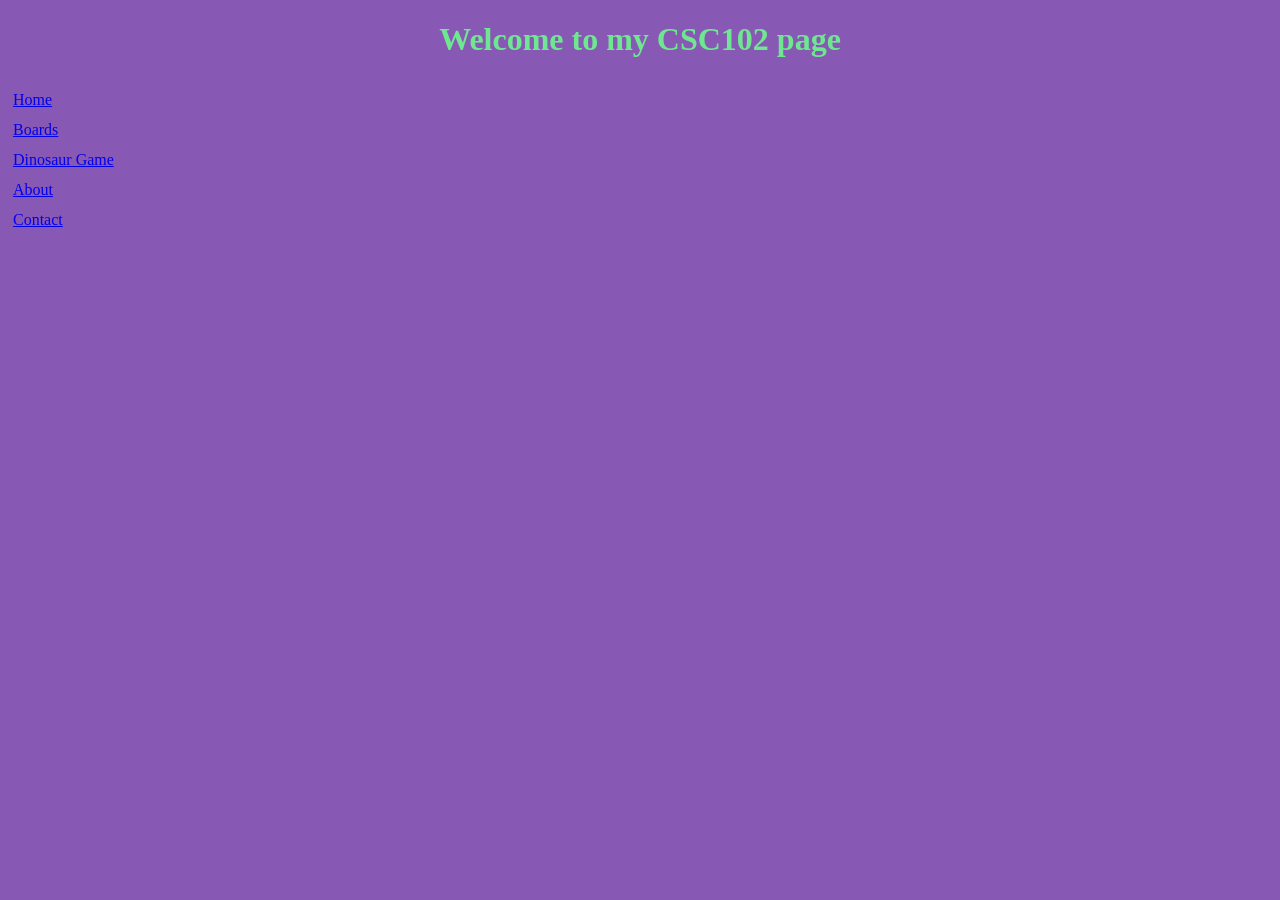
<file: index.html>
<!-- Anthony Lukenbill-->
 <!-- DOCTYPE this is the first tag on the page and tells the browser that this is an HTML5 page  -->
 <!doctype html>
 <!-- the html tag goes next -->
 <html>
     <!-- the head section has info for the browser and search engine -->
    <head>
        <title>CSC102 index page</title>
        <!-- add a link to our css file-->
        <link rel="stylesheet" href="main.css">
    </head>

    <!-- the body section holds text and images that we want to show the user -->
 <body>
    <!-- this section will have things like a menue or logo or page title-->
 <header>
    <h1>Welcome to my CSC102 page</h1>
    <!-- create a nav section to hold the menu -->
     <nav>
        <a href="index.html">Home</a>
        <br>
        <a href="boards.html">Boards</a>
        <br>
        <a href="game.html">Dinosaur Game</a>
        <br>
        <a href="about.html">About</a>
        <br>
        <a href="contact.html">Contact</a>
     </nav>
 </header>

 <!-- p is paragraph tag -->
  <p>
    <img srce="https://encrypted-tbn0.gstatic.com/images?q=tbn:ANd9GcSzTPzQmOwTvY7bYtMCJCVwVOc9kdja5BKVOGoHHlj62A&s=10" id="repo background"
  </p>

  <footer>


  </footer>
 </body>
 </html>
</file>
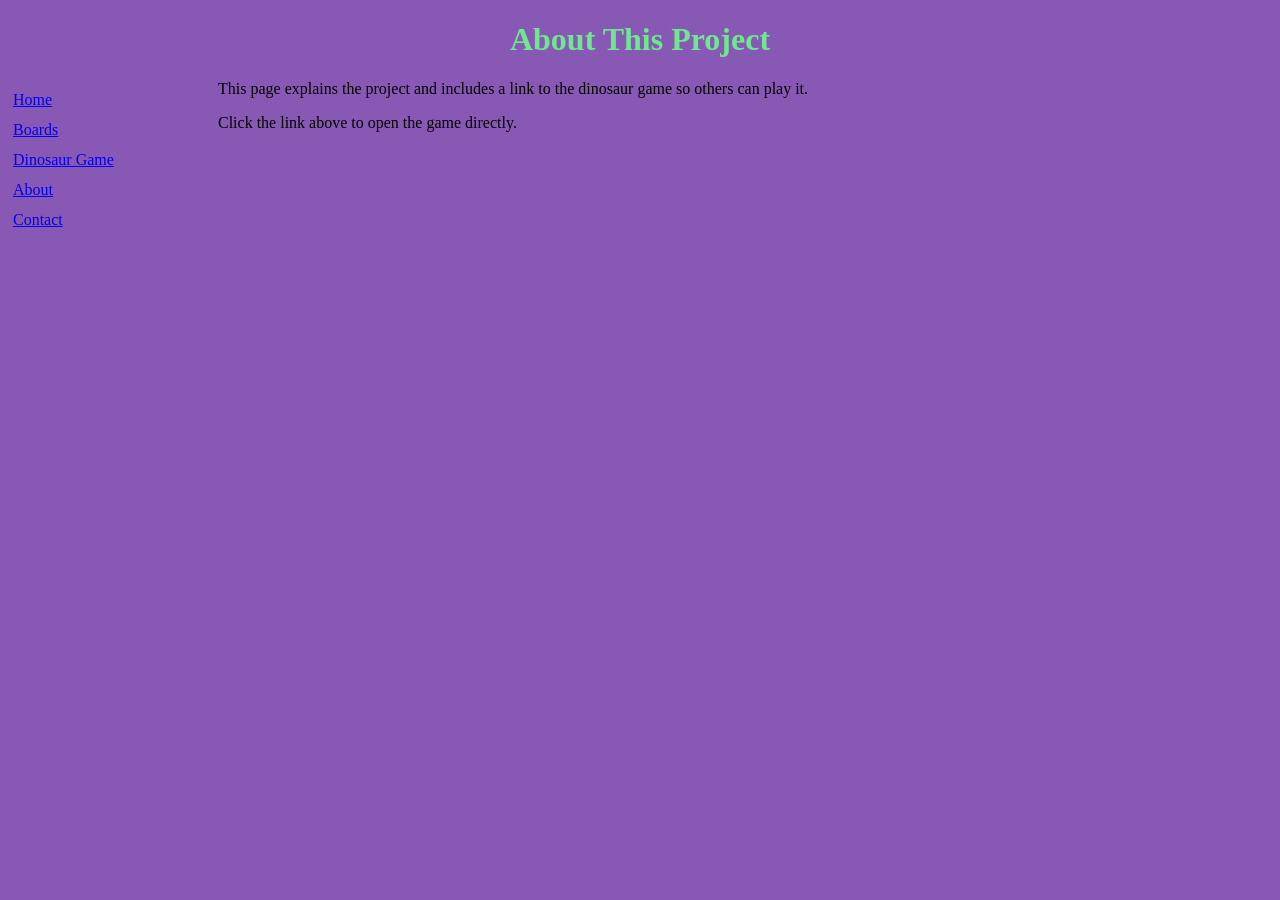
<file: about.html>
<!DOCTYPE html>
<html lang="en">
<head>
    <meta charset="UTF-8">
    <meta name="viewport" content="width=device-width, initial-scale=1.0">
    <title>About</title>
    <link rel="stylesheet" href="main.css">
</head>
<body>
    <header>
        <h1>About This Project</h1>
        <nav>
            <a href="index.html">Home</a>
            <br>
            <a href="boards.html">Boards</a>
            <br>
            <a href="game.html">Dinosaur Game</a>
            <br>
            <a href="about.html">About</a>
            <br>
            <a href="contact.html">Contact</a>
        </nav>
    </header>

    <main>
        <p>This page explains the project and includes a link to the dinosaur game so others can play it.</p>
        <p>Click the link above to open the game directly.</p>
    </main>
</body>
</html>
</file>
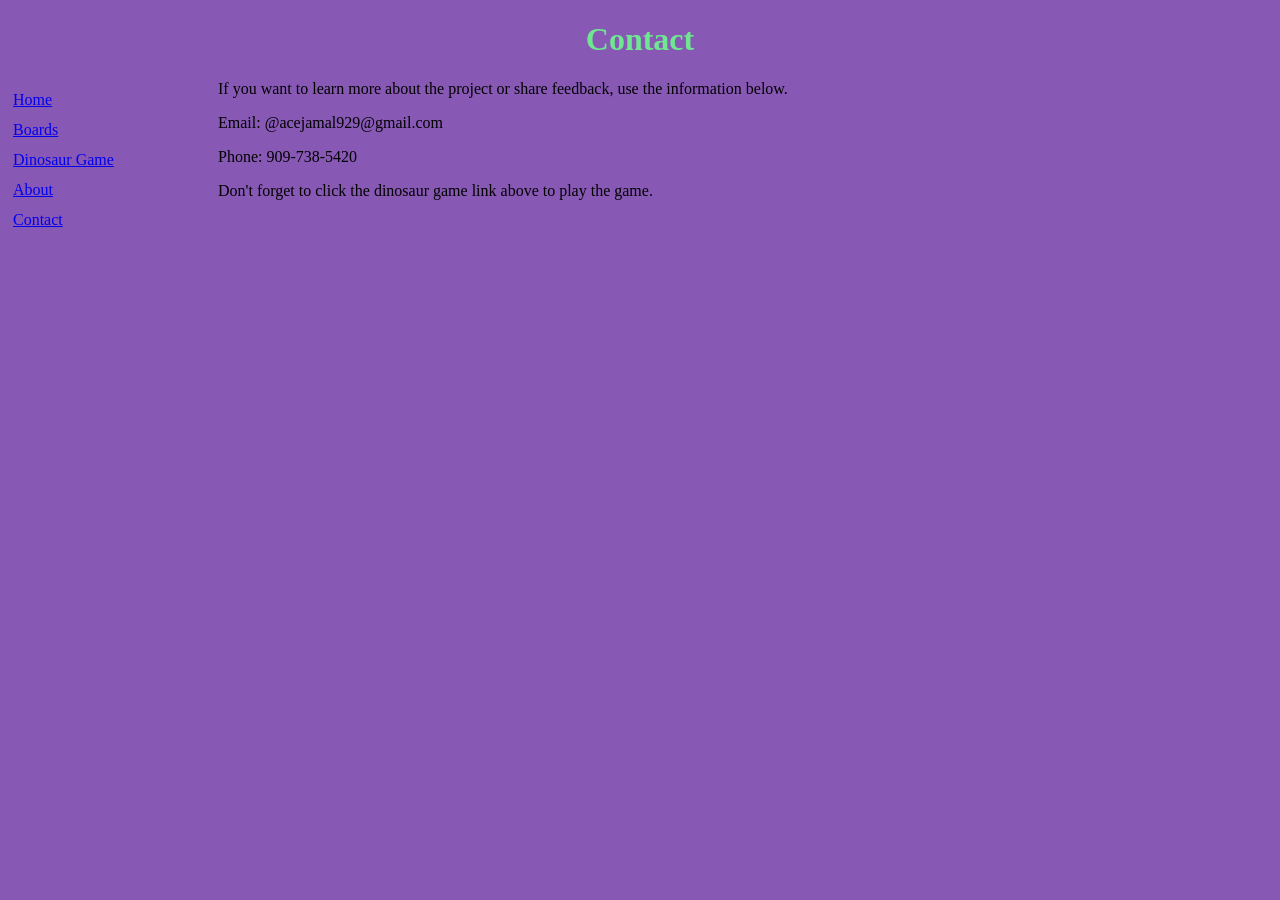
<file: contact.html>
<!DOCTYPE html>
<html lang="en">
<head>
    <meta charset="UTF-8">
    <meta name="viewport" content="width=device-width, initial-scale=1.0">
    <title>Contact</title>
    <link rel="stylesheet" href="main.css">
</head>
<body>
    <header>
        <h1>Contact</h1>
        <nav>
            <a href="index.html">Home</a>
            <br>
            <a href="boards.html">Boards</a>
            <br>
            <a href="game.html">Dinosaur Game</a>
            <br>
            <a href="about.html">About</a>
            <br>
            <a href="contact.html">Contact</a>
        </nav>
    </header>

    <main>
        <p>If you want to learn more about the project or share feedback, use the information below.</p>
        <p>Email: @acejamal929@gmail.com</p>
        <p>Phone: 909-738-5420
        <p>Don't forget to click the dinosaur game link above to play the game.</p>
    </main>
</body>
</html>
</file>
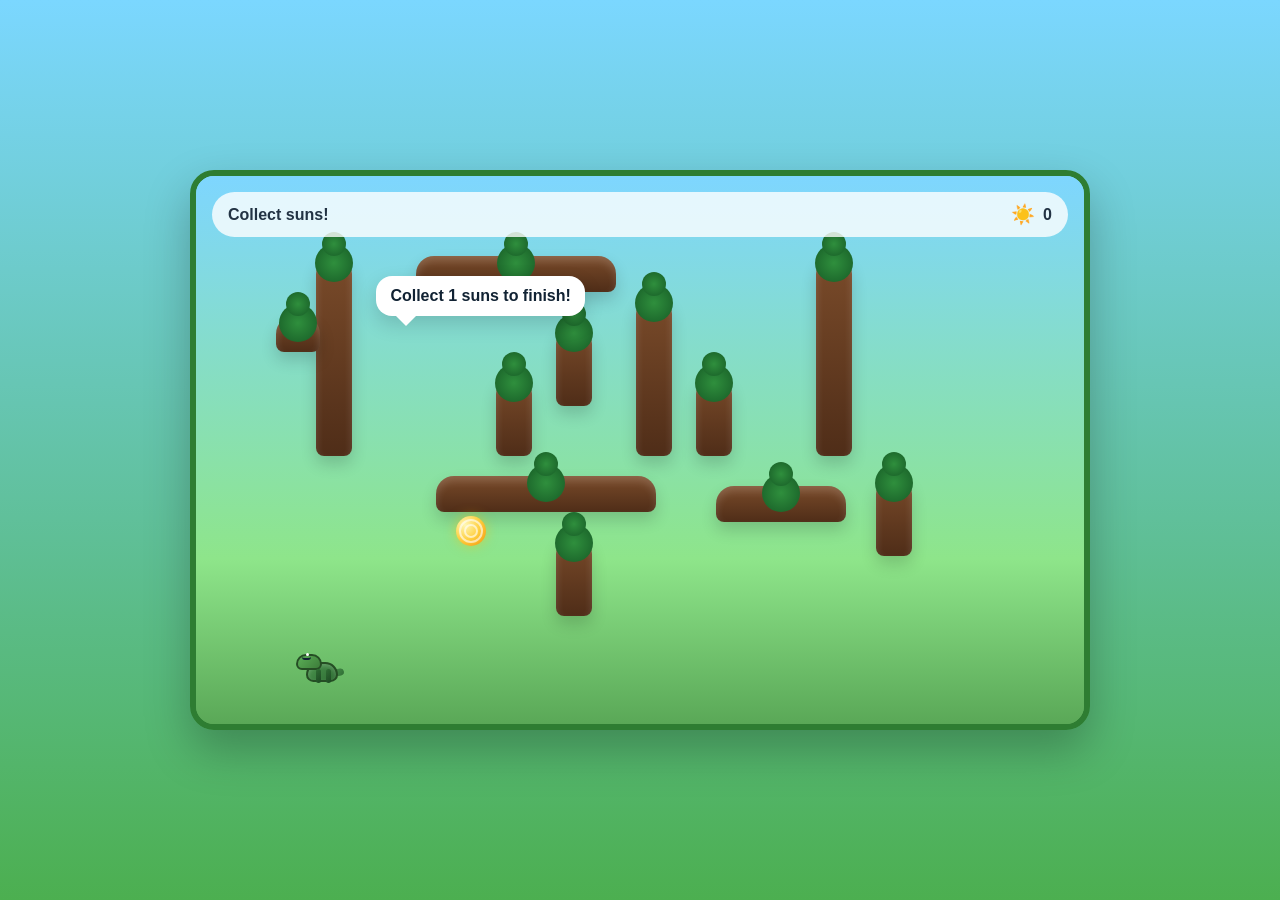
<file: game.html>
<!DOCTYPE html>
<html lang="en">
<head>
    <meta charset="UTF-8">
    <meta name="viewport" content="width=device-width, initial-scale=1.0">
    <title>Dino Adventure</title>
    <link rel="stylesheet" href="styles.css">
</head>
<body class="game-page">
    <div class="game-scene" id="scene">
        <div class="sky"></div>
        <div class="maze-layer" id="mazeLayer"></div>
        <div class="collectible-layer" id="collectibleLayer"></div>
        <div class="coin-bar">
            <span>Collect suns!</span>
            <div class="coin-counter">
                <span class="coin-icon">☀️</span>
                <span id="coinCount">0</span>
            </div>
        </div>
        <div class="speech-bubble" id="speechBubble">click the dino to play</div>

        <div class="dino" id="dino" tabindex="0">
            <div class="dino-tail"></div>
            <div class="dino-body"></div>
            <div class="dino-head"></div>
            <div class="dino-leg front"></div>
            <div class="dino-leg back"></div>
            <div class="dino-eye"></div>
            <div class="dino-mouth"></div>
        </div>

        <div class="overlay hidden" id="levelOverlay">
            <div class="overlay-card">
                <h2 id="overlayTitle">Great job!</h2>
                <p id="overlayText">You finished the level.</p>
                <button id="overlayButton" type="button">Continue</button>
            </div>
        </div>
    </div>

    <script src="game.js"></script>
</body>
</html>
</file>
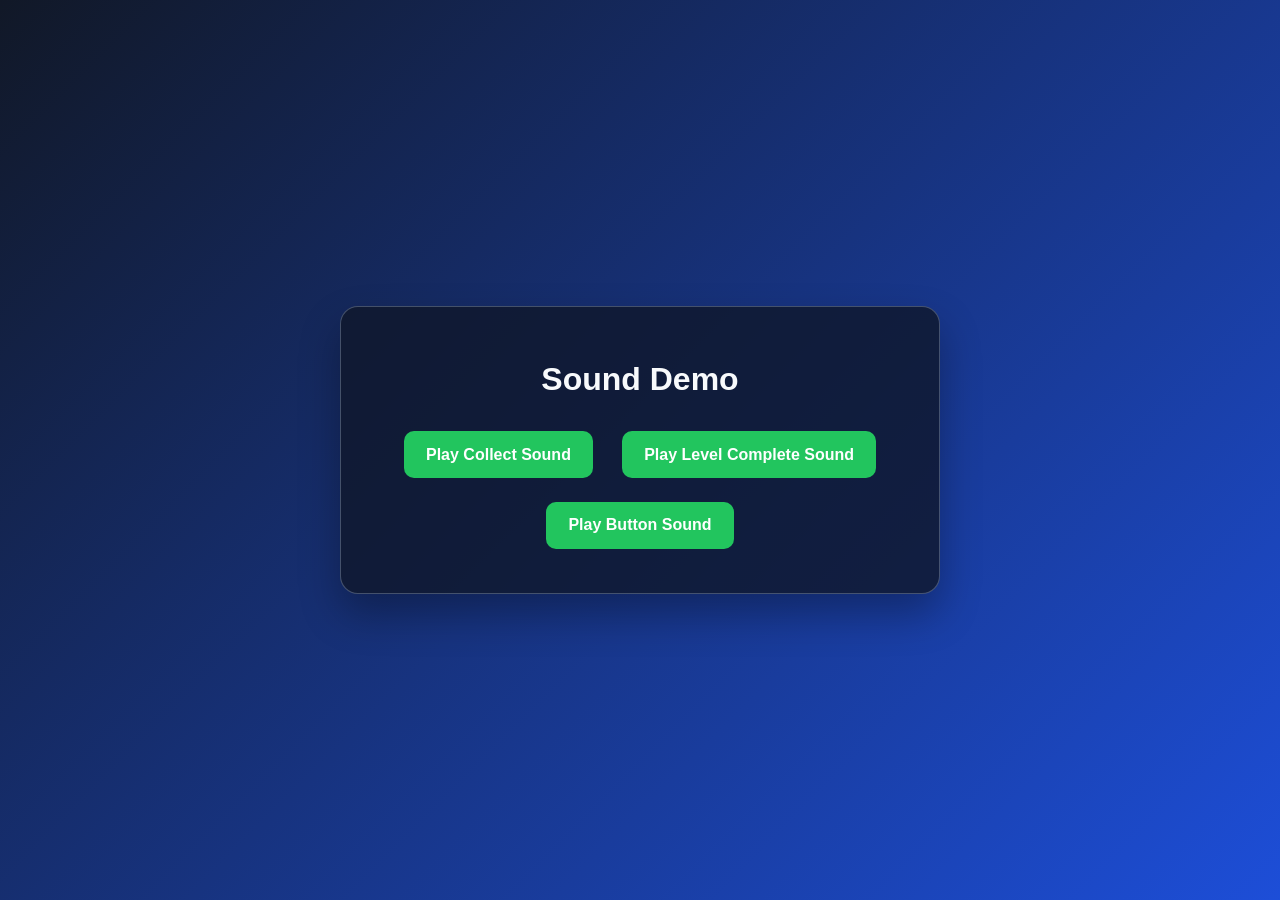
<file: impliment sound-page.html>
<!DOCTYPE html>
<html lang="en">
<head>
    <meta charset="UTF-8">
    <meta name="viewport" content="width=device-width, initial-scale=1.0">
    <title>Sound Demo</title>
    <style>
        * { box-sizing: border-box; }
        body {
            margin: 0;
            min-height: 100vh;
            display: grid;
            place-items: center;
            font-family: Arial, sans-serif;
            background: linear-gradient(135deg, #111827, #1d4ed8);
            color: #f8fafc;
        }
        .panel {
            width: min(90%, 600px);
            background: rgba(15, 23, 42, 0.8);
            border: 1px solid rgba(148, 163, 184, 0.4);
            border-radius: 18px;
            padding: 2rem;
            text-align: center;
            box-shadow: 0 20px 40px rgba(0,0,0,0.3);
        }
        button {
            margin: 0.75rem;
            padding: 0.9rem 1.4rem;
            border: none;
            border-radius: 10px;
            background: #22c55e;
            color: white;
            font-size: 1rem;
            font-weight: bold;
            cursor: pointer;
        }
        button:hover { background: #16a34a; }
    </style>
</head>
<body>
    <div class="panel">
        <h1>Sound Demo</h1>
        <button type="button" id="collectBtn">Play Collect Sound</button>
        <button type="button" id="levelBtn">Play Level Complete Sound</button>
        <button type="button" id="buttonBtn">Play Button Sound</button>
    </div>

    <script>
        let audioContext;

        function ensureAudioContext() {
            if (!audioContext) {
                const AudioCtor = window.AudioContext || window.webkitAudioContext;
                if (!AudioCtor) return null;
                audioContext = new AudioCtor();
            }

            if (audioContext.state === 'suspended') {
                audioContext.resume();
            }

            return audioContext;
        }

        function playTone({ frequency = 220, duration = 0.2, type = 'sine', volume = 0.04, slideTo = null, delay = 0 }) {
            const context = ensureAudioContext();
            if (!context) return;

            const oscillator = context.createOscillator();
            const gainNode = context.createGain();

            oscillator.type = type;
            oscillator.frequency.setValueAtTime(frequency, context.currentTime + delay);

            if (slideTo) {
                oscillator.frequency.exponentialRampToValueAtTime(slideTo, context.currentTime + delay + duration);
            }

            gainNode.gain.setValueAtTime(volume, context.currentTime + delay);
            gainNode.gain.exponentialRampToValueAtTime(0.0001, context.currentTime + delay + duration);

            oscillator.connect(gainNode);
            gainNode.connect(context.destination);
            oscillator.start(context.currentTime + delay);
            oscillator.stop(context.currentTime + delay + duration);
        }

        function playCollectSound() {
            playTone({ frequency: 640, duration: 0.14, type: 'triangle', volume: 0.06, slideTo: 980 });
            playTone({ frequency: 880, duration: 0.1, type: 'triangle', volume: 0.04, slideTo: 1180, delay: 0.08 });
        }

        function playLevelCompleteSound() {
            playTone({ frequency: 420, duration: 0.18, type: 'sine', volume: 0.05, slideTo: 620 });
            playTone({ frequency: 620, duration: 0.18, type: 'sine', volume: 0.05, slideTo: 840, delay: 0.12 });
        }

        function playButtonSound() {
            playTone({ frequency: 350, duration: 0.08, type: 'square', volume: 0.04, slideTo: 520 });
        }

        document.getElementById('collectBtn').addEventListener('click', playCollectSound);
        document.getElementById('levelBtn').addEventListener('click', playLevelCompleteSound);
        document.getElementById('buttonBtn').addEventListener('click', playButtonSound);
    </script>
</body>
</html>
</file>
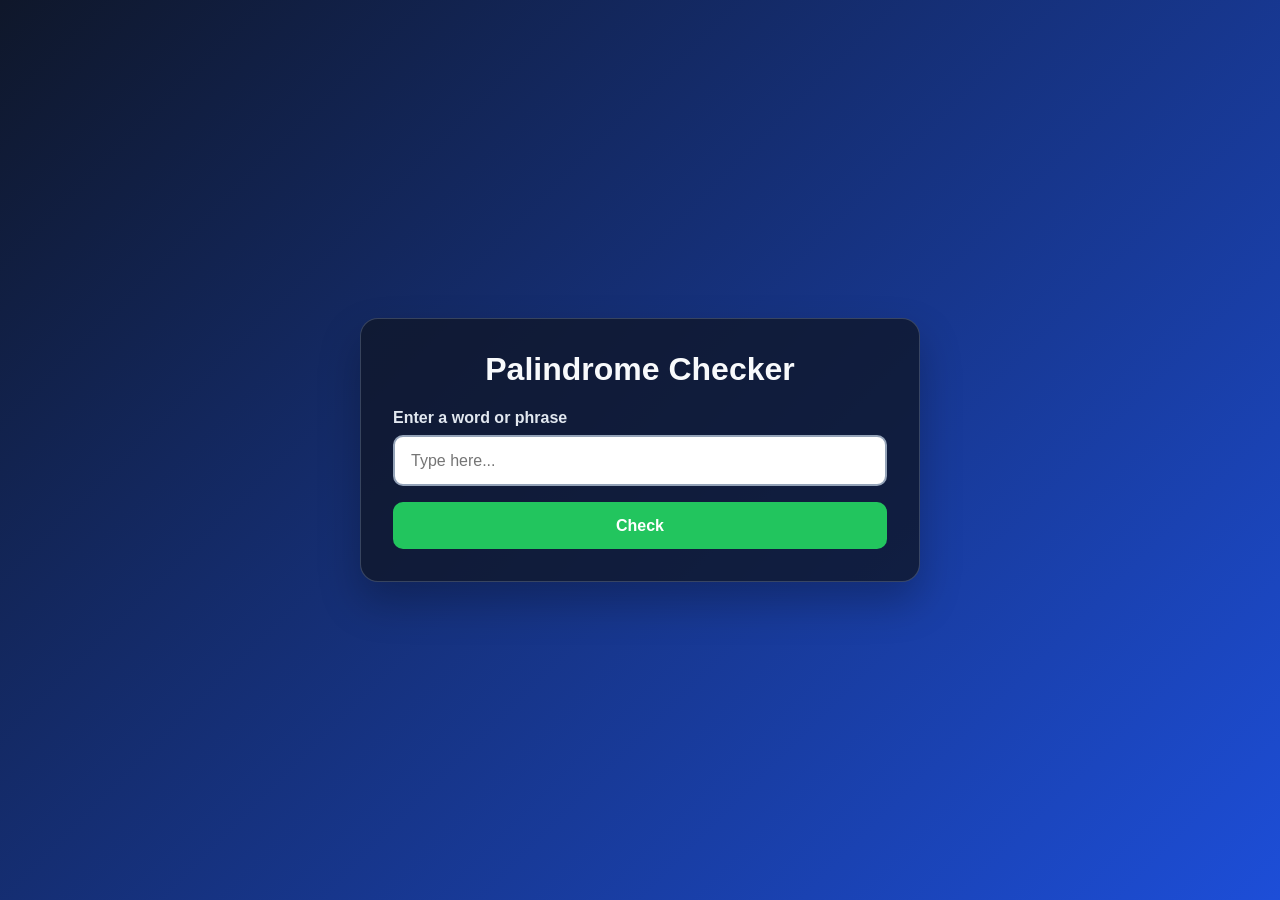
<file: palindrome checker.html>
<!DOCTYPE html>
<html lang="en">
<head>
    <meta charset="UTF-8">
    <meta name="viewport" content="width=device-width, initial-scale=1.0">
    <title>Palindrome Checker</title>
    <style>
        * {
            box-sizing: border-box;
        }

        body {
            margin: 0;
            min-height: 100vh;
            display: grid;
            place-items: center;
            font-family: Arial, sans-serif;
            background: linear-gradient(135deg, #0f172a, #1d4ed8);
            color: #e2e8f0;
        }

        .container {
            width: min(90%, 560px);
            background: rgba(15, 23, 42, 0.8);
            border: 1px solid rgba(148, 163, 184, 0.3);
            border-radius: 18px;
            padding: 2rem;
            box-shadow: 0 20px 40px rgba(0, 0, 0, 0.25);
        }

        h1 {
            margin-top: 0;
            text-align: center;
            color: #f8fafc;
        }

        label {
            display: block;
            margin-bottom: 0.5rem;
            font-weight: bold;
        }

        input {
            width: 100%;
            padding: 0.9rem 1rem;
            border: 2px solid #94a3b8;
            border-radius: 10px;
            font-size: 1rem;
            margin-bottom: 1rem;
        }

        button {
            width: 100%;
            padding: 0.9rem 1rem;
            border: none;
            border-radius: 10px;
            font-size: 1rem;
            font-weight: bold;
            background: #22c55e;
            color: white;
            cursor: pointer;
        }

        button:hover {
            background: #16a34a;
        }

        #result {
            margin-top: 1.25rem;
            padding: 0.9rem 1rem;
            border-radius: 10px;
            min-height: 48px;
            display: none;
            font-weight: bold;
            text-align: center;
        }

        .success {
            background: #dcfce7;
            color: #166534;
            display: block;
        }

        .error {
            background: #fee2e2;
            color: #991b1b;
            display: block;
        }
    </style>
</head>
<body>
    <div class="container">
        <h1>Palindrome Checker</h1>

        <label for="textInput">Enter a word or phrase</label>
        <input type="text" id="textInput" placeholder="Type here..." />

        <button id="checkButton" type="button">Check</button>

        <div id="result" aria-live="polite"></div>
    </div>

    <script>
        const input = document.getElementById('textInput');
        const button = document.getElementById('checkButton');
        const result = document.getElementById('result');

        function normalizeText(value) {
            return value
                .toLowerCase()
                .replace(/[^a-z0-9]/g, '');
        }

        function isPalindrome(value) {
            const normalized = normalizeText(value);
            return normalized.length > 0 && normalized === normalized.split('').reverse().join('');
        }

        function showMessage(message, type) {
            result.textContent = message;
            result.className = type;
        }

        button.addEventListener('click', () => {
            const text = input.value.trim();

            if (text === '') {
                showMessage('Please enter a word or phrase.', 'error');
                return;
            }

            if (isPalindrome(text)) {
                showMessage('Yes! This is a palindrome.', 'success');
            } else {
                showMessage('No. This is not a palindrome.', 'error');
            }
        });

        input.addEventListener('keydown', (event) => {
            if (event.key === 'Enter') {
                button.click();
            }
        });
    </script>
</body>
</html>
</file>
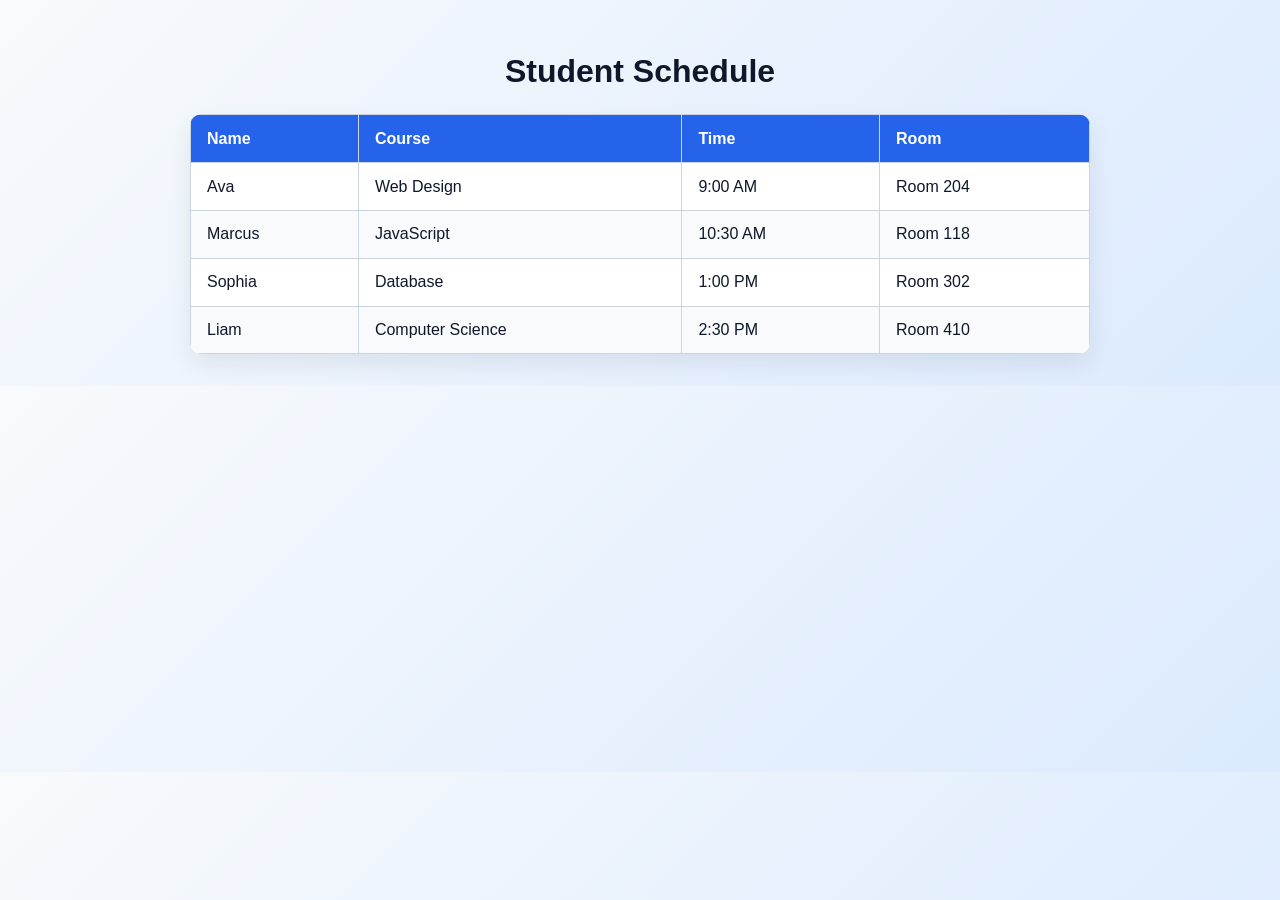
<file: tables css.html>
<!DOCTYPE html>
<html lang="en">
<head>
    <meta charset="UTF-8">
    <meta name="viewport" content="width=device-width, initial-scale=1.0">
    <title>Tables CSS Page</title>
    <style>
        body {
            margin: 0;
            font-family: Arial, sans-serif;
            background: linear-gradient(135deg, #f8fafc, #dbeafe);
            color: #0f172a;
            padding: 2rem;
        }

        h1 {
            text-align: center;
            margin-bottom: 1.5rem;
        }

        table {
            width: 100%;
            max-width: 900px;
            margin: 0 auto;
            border-collapse: collapse;
            background: white;
            box-shadow: 0 10px 25px rgba(15, 23, 42, 0.08);
            border-radius: 12px;
            overflow: hidden;
        }

        th, td {
            border: 1px solid #cbd5e1;
            padding: 0.9rem 1rem;
            text-align: left;
        }

        th {
            background: #2563eb;
            color: white;
        }

        tr:nth-child(even) {
            background: #f8fafc;
        }

        tr:hover {
            background: #dbeafe;
        }
    </style>
</head>
<body>
    <h1>Student Schedule</h1>

    <table>
        <thead>
            <tr>
                <th>Name</th>
                <th>Course</th>
                <th>Time</th>
                <th>Room</th>
            </tr>
        </thead>
        <tbody>
            <tr>
                <td>Ava</td>
                <td>Web Design</td>
                <td>9:00 AM</td>
                <td>Room 204</td>
            </tr>
            <tr>
                <td>Marcus</td>
                <td>JavaScript</td>
                <td>10:30 AM</td>
                <td>Room 118</td>
            </tr>
            <tr>
                <td>Sophia</td>
                <td>Database</td>
                <td>1:00 PM</td>
                <td>Room 302</td>
            </tr>
            <tr>
                <td>Liam</td>
                <td>Computer Science</td>
                <td>2:30 PM</td>
                <td>Room 410</td>
            </tr>
        </tbody>
    </table>
</body>
</html>
</file>
<file: main.css>
/* 
decleration block:

selector{
    property: value;
    property2: value;
}
*/

body{
    background-color: rgb(136, 88, 181);
    color: neon rgb(64, 207, 64)
}

nav{
    height: 600px;
    width: 200px;
    float: left;
    padding: 5px;
    line-height: 30px;
}

footer{
    text-align: center;
    margin-right: 200px;
}

#repo{
    margin-right: 200px;
    width: 400px;
}

h1{
    text-align: center;
    color: rgb(110, 231, 144);
}
</file>
<file: styles.css>
:root {
    color-scheme: light;
}

* {
    box-sizing: border-box;
}

body {
    margin: 0;
    font-family: Arial, Helvetica, sans-serif;
}

.home-page {
    min-height: 100vh;
    display: grid;
    place-items: center;
    background: linear-gradient(135deg, #8bd3ff, #3b82f6);
}

.home-card {
    background: rgba(255, 255, 255, 0.9);
    padding: 3rem 4rem;
    border-radius: 20px;
    text-align: center;
    box-shadow: 0 12px 35px rgba(0, 0, 0, 0.2);
}

.home-card h1 {
    margin-bottom: 1.5rem;
    color: #123;
    font-size: 2rem;
}

.continue-link {
    display: inline-block;
    padding: 0.8rem 1.5rem;
    background: #22c55e;
    color: white;
    text-decoration: none;
    border-radius: 999px;
    font-weight: bold;
}

.game-page {
    min-height: 100vh;
    background: linear-gradient(to bottom, #7bd7ff 0%, #4caf50 100%);
    display: flex;
    justify-content: center;
    align-items: center;
    padding: 1rem;
}

.game-scene {
    position: relative;
    width: 900px;
    max-width: 100%;
    height: 560px;
    border: 6px solid #2e7d32;
    border-radius: 24px;
    overflow: hidden;
    background: linear-gradient(to bottom, #7ed6ff 0%, #8ee58a 70%, #5aa857 100%);
    box-shadow: 0 20px 45px rgba(0, 0, 0, 0.25);
}

.sky {
    position: absolute;
    inset: 0;
    background: linear-gradient(to bottom, #7ed6ff 0%, #8ee58a 70%, #5aa857 100%);
}

.maze-layer,
.collectible-layer {
    position: absolute;
    inset: 0;
    z-index: 4;
}

.maze-tree {
    position: absolute;
    width: 52px;
    height: 52px;
    background: linear-gradient(to bottom, #7a4b2a, #4f2d18);
    border-radius: 18px 18px 8px 8px;
    box-shadow: inset 0 5px 8px rgba(255, 255, 255, 0.16), 0 8px 16px rgba(0, 0, 0, 0.16);
}

.maze-tree::before,
.maze-tree::after {
    content: "";
    position: absolute;
    left: 50%;
    transform: translateX(-50%);
    background: radial-gradient(circle, #2f8f3d 0%, #1e6b2d 70%);
    border-radius: 50%;
}

.maze-tree::before {
    top: -12px;
    width: 38px;
    height: 38px;
}

.maze-tree::after {
    top: -24px;
    width: 24px;
    height: 24px;
}

.coin-bar {
    position: absolute;
    top: 16px;
    left: 16px;
    right: 16px;
    display: flex;
    justify-content: space-between;
    align-items: center;
    padding: 0.7rem 1rem;
    background: rgba(255, 255, 255, 0.8);
    border-radius: 999px;
    z-index: 20;
    font-weight: bold;
    color: #234;
}

.coin-counter {
    display: flex;
    align-items: center;
    gap: 0.5rem;
}

.coin-icon {
    font-size: 1.2rem;
}

.dino {
    position: absolute;
    bottom: 42px;
    left: 100px;
    width: 50px;
    height: 34px;
    cursor: pointer;
    z-index: 10;
    transition: transform 0.12s ease;
}

.dino.roaring {
    transform: scale(1.03) rotate(-1deg);
}

.dino-body {
    position: absolute;
    left: 10px;
    bottom: 0;
    width: 32px;
    height: 20px;
    background: linear-gradient(135deg, #4a944d, #2f6d34);
    border-radius: 28px 28px 16px 16px;
    border: 2px solid #254d24;
    box-shadow: inset 0 2px 4px rgba(255, 255, 255, 0.2);
}

.dino-head {
    position: absolute;
    left: 0;
    bottom: 12px;
    width: 26px;
    height: 16px;
    background: linear-gradient(135deg, #5baf57, #3d7d3a);
    border-radius: 20px 20px 12px 12px;
    border: 2px solid #254d24;
}

.dino-tail {
    position: absolute;
    right: 2px;
    bottom: 6px;
    width: 12px;
    height: 7px;
    background: linear-gradient(135deg, #4a944d, #2f6d34);
    border-radius: 10px;
    transform: rotate(-12deg);
}

.dino-leg {
    position: absolute;
    bottom: -1px;
    width: 5px;
    height: 14px;
    background: linear-gradient(135deg, #2f6d34, #1d4822);
    border-radius: 4px;
}

.dino-leg.front {
    left: 20px;
}

.dino-leg.back {
    left: 30px;
}

.dino-eye {
    position: absolute;
    width: 3px;
    height: 3px;
    background: white;
    border-radius: 50%;
    top: 5px;
    left: 10px;
}

.dino-mouth {
    position: absolute;
    width: 9px;
    height: 3px;
    border-bottom: 2px solid #123;
    border-radius: 0 0 10px 10px;
    top: 9px;
    left: 6px;
}

.speech-bubble {
    position: absolute;
    top: 100px;
    left: 180px;
    padding: 0.7rem 0.9rem;
    background: white;
    color: #123;
    border-radius: 16px;
    font-weight: bold;
    box-shadow: 0 8px 20px rgba(0, 0, 0, 0.15);
    z-index: 15;
}

.speech-bubble::after {
    content: "";
    position: absolute;
    bottom: -10px;
    left: 20px;
    border-width: 10px 10px 0 10px;
    border-style: solid;
    border-color: white transparent transparent transparent;
}

.sun {
    position: absolute;
    width: 30px;
    height: 30px;
    border-radius: 50%;
    background: radial-gradient(circle at 30% 30%, #fff8b5, #ffcf40 50%, #f28c00 100%);
    box-shadow: 0 0 12px rgba(255, 193, 7, 0.5);
    z-index: 8;
}

.sun::before,
.sun::after {
    content: "";
    position: absolute;
    inset: 3px;
    border-radius: 50%;
    border: 2px solid rgba(255, 255, 255, 0.6);
}

.sun::after {
    inset: 8px;
}

.overlay {
    position: absolute;
    inset: 0;
    background: rgba(0, 0, 0, 0.45);
    display: grid;
    place-items: center;
    z-index: 30;
}

.overlay-card {
    background: white;
    padding: 2rem 2.4rem;
    border-radius: 20px;
    text-align: center;
    box-shadow: 0 18px 40px rgba(0, 0, 0, 0.25);
}

.overlay-card h2 {
    margin-top: 0;
    color: #14532d;
}

.overlay-card button {
    margin-top: 0.8rem;
    border: none;
    padding: 0.7rem 1.2rem;
    border-radius: 999px;
    background: #22c55e;
    color: white;
    font-weight: bold;
    cursor: pointer;
}

.completion-screen {
    position: relative;
    width: 100%;
    height: 100%;
    display: flex;
    align-items: center;
    justify-content: center;
    background: rgba(0, 0, 0, 0.35);
}

.speech-bubble.large {
    position: absolute;
    top: 140px;
    left: 50%;
    transform: translateX(-50%);
    font-size: 1.4rem;
    padding: 1rem 1.2rem;
}

.continue-bubble {
    position: absolute;
    bottom: 90px;
    left: 50%;
    transform: translateX(-50%);
    background: #facc15;
    color: #3f2e00;
    padding: 0.9rem 1.2rem;
    border-radius: 999px;
    font-weight: bold;
    box-shadow: 0 0 0 6px rgba(250, 204, 21, 0.35);
    animation: pulse 1s infinite;
    cursor: pointer;
}

@keyframes pulse {
    0%, 100% {
        transform: translateX(-50%) scale(1);
    }
    50% {
        transform: translateX(-50%) scale(1.06);
    }
}

.hidden {
    display: none;
}
</file>
